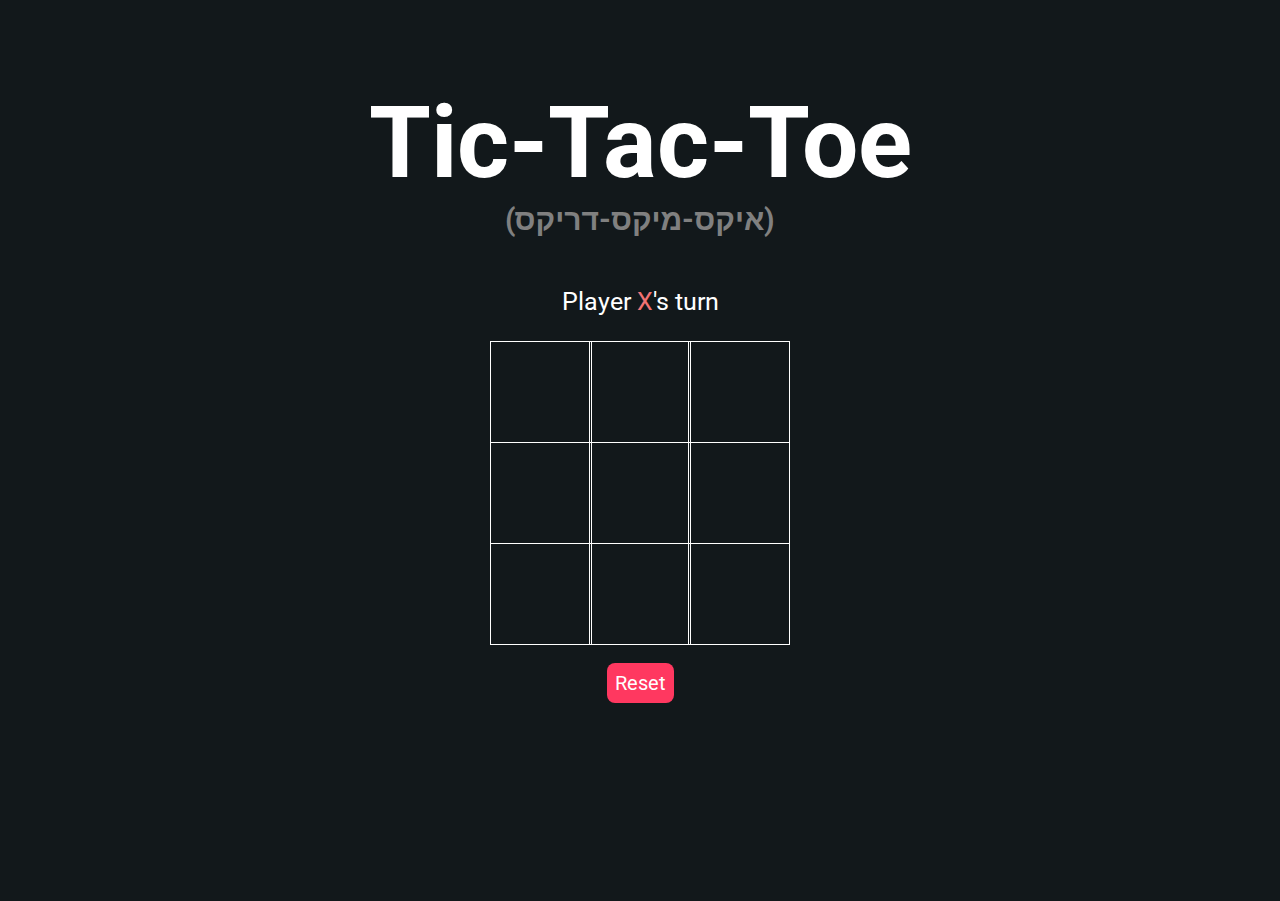
<file: index.html>
<html lang="en">
<head>
    <meta charset="UTF-8">
    <meta http-equiv="X-UA-Compatible" content="IE=edge">
    <meta name="viewport" content="width=device-width, initial-scale=1.0">
    <link rel="stylesheet" href="format.css">
    <link rel="preconnect" href="https://fonts.googleapis.com">
    <link rel="preconnect" href="https://fonts.gstatic.com" crossorigin>
    <link href="https://fonts.googleapis.com/css2?family=Roboto:wght@500&display=swap" rel="stylesheet">
    <script src="./content.js"></script>
    <title>Tic-Tac-Toe</title>
    <title>(איקס-מיקס-דריקס)</title>
</head>
<body>
    <main class="background">
        <section class="title">
            <h1>Tic-Tac-Toe</h1>
        </section>
        <section class="subtitle">
            <h2>(איקס-מיקס-דריקס)</h2>
        </section>
        <section class="display">
            Player <span class="display-player playerX">X</span>'s turn
        </section>
        <section class="container">
            <div class="tile"></div>
            <div class="tile"></div>
            <div class="tile"></div>
            <div class="tile"></div>
            <div class="tile"></div>
            <div class="tile"></div>
            <div class="tile"></div>
            <div class="tile"></div>
            <div class="tile"></div>
        </section>
        <section class="display announcer hide"></section>
        <section class="controls">
            <button id="reset">Reset</button>
        </section>
    </main>
    <confet></confet>
    <script src="confetti.js"></script>
    <script>
    const start = () => {
        setTimeout(function() {
              confetti.start()
        }, 1000);
    };

    const stop = () => {
        setTimeout(function() {
            confetti.stop()
        }, 5000);
    };
    </script>
</body>
</html>
</file>
<file: format.css>
* {
    padding: 0;
    margin: 0;
    font-family: 'Roboto', sans-serif;
}

.background {
    background-color: #12181B;
    height: 100vh;
    padding-top: 1px;
}

.title {
    color: white;
    text-align: center;
    font-size: 50px;
    margin-top: 6.5%;
}

.subtitle {
    color: grey;
    text-align: center;
    font-size: 20px;
    margin-top: 0.05%;
}

.display {
    color: white;
    font-size: 25px;
    text-align: center;
    margin-top: 2em;
    margin-bottom: 1em;
}

.hide {
    display: none;
}

.container {
    margin: 0 auto;
    display: grid;
    grid-template-columns: 33% 33% 33%;
    grid-template-rows: 33% 33% 33%;
    max-width: 300px;

}

.tile {
    border: 1px solid white;
    min-width: 100px;
    min-height: 100px;
    display: flex;
    justify-content: center;
    align-items: center;
    font-size: 50px;
    cursor: pointer;
}

.playerX {
    color: #F27373;
}

.playerO {
    color: #91D2FE;
}

.controls {
    display: flex;
    flex-direction: row;
    justify-content: center;
    align-items: center;
    margin-top: 1em;
}

.controls button {
    color: white;
    padding: 8px;
    border-radius: 8px;
    border: none;
    font-size: 20px;
    margin-left: 0em;
    cursor: pointer;
}

.restart {
    background-color: #498AFB;
}

#reset {
    background-color: #FF3860;
}

confet {
    font-size: 4rem;
    text-shadow: 0 0 10px;
}
</file>
